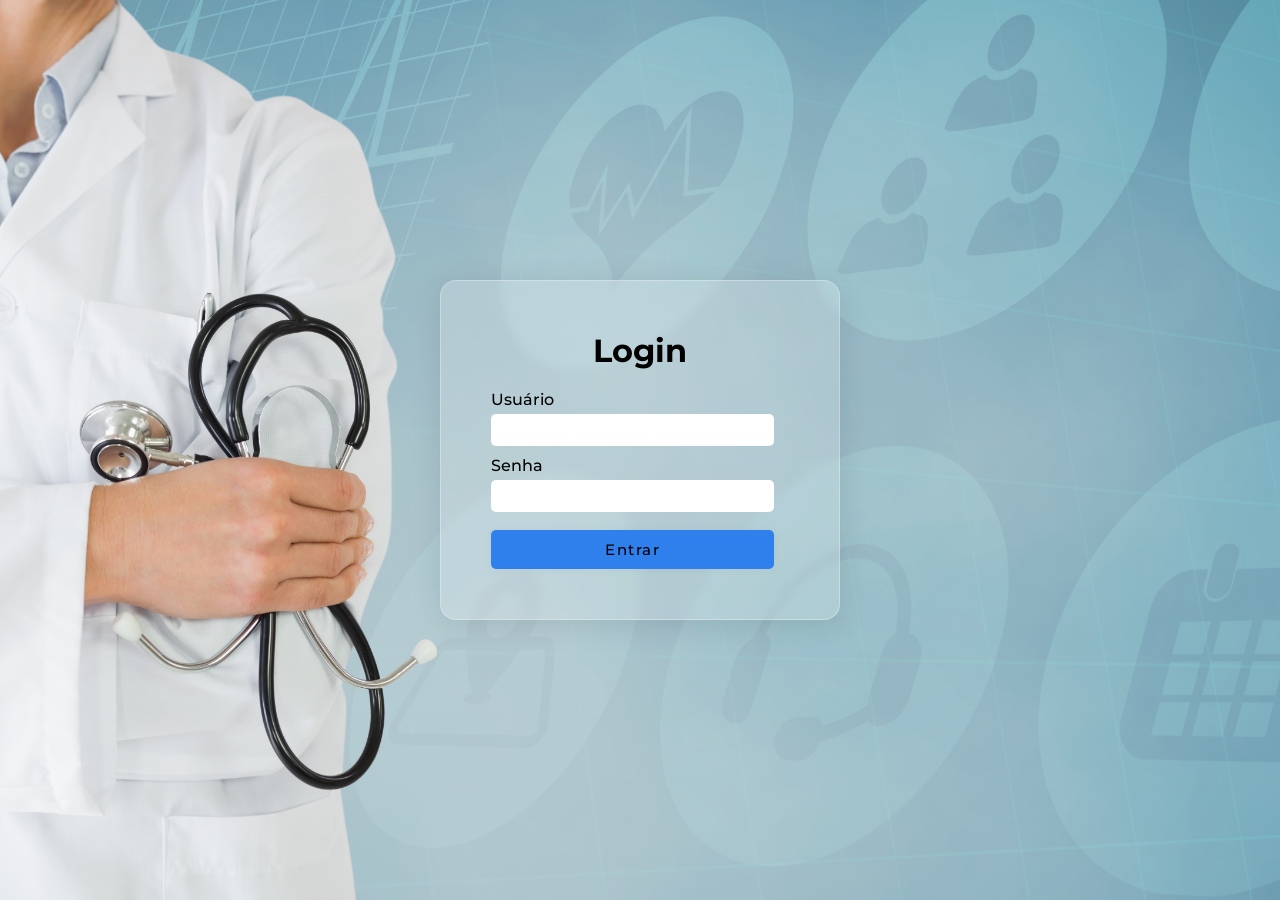
<file: index.html>
<!DOCTYPE html>
<html lang="pt-BR">
<head>
    <meta charset="UTF-8">
    <meta name="viewport" content="width=device-width, initial-scale=1.0">
    <link rel="stylesheet" href="./style.css">
    <link rel="preconnect" href="https://fonts.googleapis.com">
    <link rel="preconnect" href="https://fonts.gstatic.com" crossorigin>
    <link href="https://fonts.googleapis.com/css2?family=Montserrat:ital,wght@0,100..900;1,100..900&display=swap" rel="stylesheet">
    <title>Login</title>
    <link rel="icon" type="image/png" href="assets/favicon.png"/>
</head>
<body>
    <main>
        <div class="container">
            <h1>Login</h1>
            <form action="">
                <label for="usuario">Usuário</label>
                <input type="text" id="usuario"><br>
                <label for="password">Senha</label>
                <input type="text" id="password"><br>
                <button type="button" id="btn" onclick="validarLogin(event)">Entrar</button>
                <p id="msgErro" style="color: red;"></p>
            </form>
        </div>
    </main>
    <script src="main.js"></script>
</body>
</html>
</file>
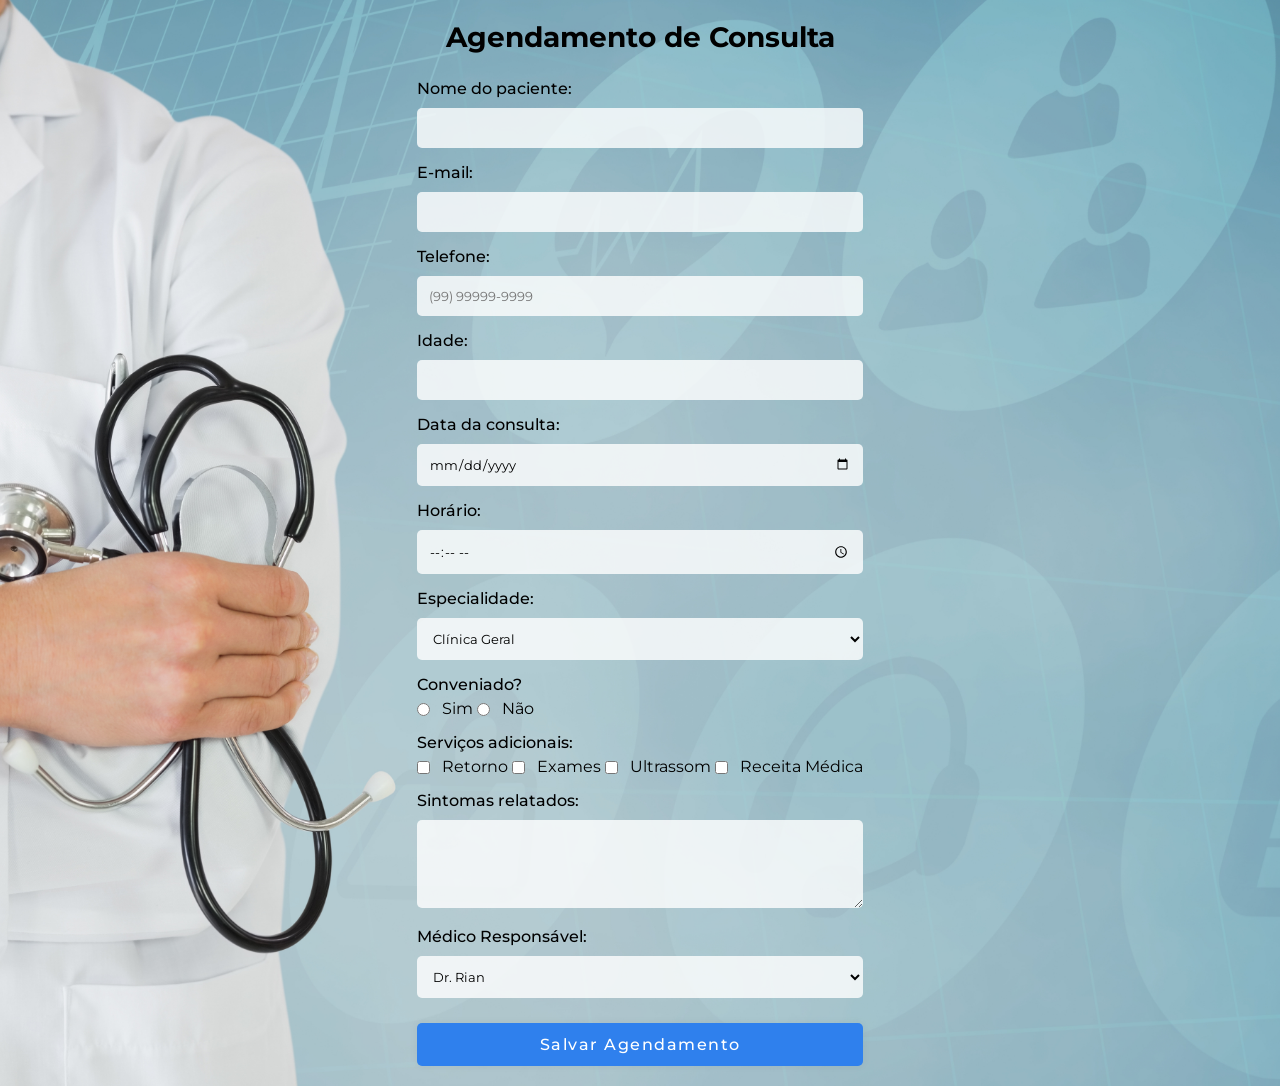
<file: agendamento.html>
<!DOCTYPE html>
<html lang="pt-BR">
<head>
    <meta charset="UTF-8">
    <meta name="viewport" content="width=device-width, initial-scale=1.0">
    <title>Agendamento de Consultas</title>
    <link rel="icon" type="image/png" href="assets/favicon.png"/>
    <link rel="stylesheet" href="cadastro.css">
</head>
<body>
    <main>
        <div class="cadastro">
            <h1>Agendamento de Consulta</h1>
            <form id="formAgendamento">
                <label for="nome">Nome do paciente:</label>
                <input type="text" id="nome" name="nome" required>

                <label for="email">E-mail:</label>
                <input type="email" id="email" name="email">

                <label for="telefone">Telefone:</label>
                <input type="tel" id="telefone" name="telefone" placeholder="(99) 99999-9999">

                <label for="idade">Idade:</label>
                <input type="number" id="idade" name="idade" min="0" max="120">

                <label for="data">Data da consulta:</label>
                <input type="date" id="data" name="data" required>

                <label for="hora">Horário:</label>
                <input type="time" id="hora" name="hora" required>

                <label for="especialidade">Especialidade:</label>
                <select id="especialidade" name="especialidade">
                    <option value="clinica_geral">Clínica Geral</option>
                    <option value="pediatria">Pediatria</option>
                    <option value="dermatologia">Dermatologia</option>
                    <option value="odontologia">Odontologia</option>
                    <option value="cardiologia">Cardiologia</option>
                </select>

                <label>Conveniado?</label>
                <input type="radio" id="conveniado_sim" name="conveniado" value="sim"> Sim
                <input type="radio" id="conveniado_nao" name="conveniado" value="nao"> Não

                <label>Serviços adicionais:</label>
                <input type="checkbox" id="retorno" name="servico" value="retorno"> Retorno
                <input type="checkbox" id="exames" name="servico" value="exames"> Exames
                <input type="checkbox" id="ultrassom" name="servico" value="ultrassom"> Ultrassom
                <input type="checkbox" id="receita" name="servico" value="receita"> Receita Médica

                <label for="sintomas">Sintomas relatados:</label>
                <textarea id="sintomas" name="sintomas" rows="4"></textarea>

                <label for="medico">Médico Responsável:</label>
                <select id="medico" name="medico">
                    <option value="dr_rian">Dr. Rian</option>
                    <option value="dr_wallace">Dr. Wallace</option>
                    <option value="dr_jailson">Dr. Jailson</option>
                </select>

                <button type="submit" id="btnSalvar">Salvar Agendamento</button>
            </form>
        </div>
    </main>
    <script src="main.js"></script>
</body>
</html>
</file>
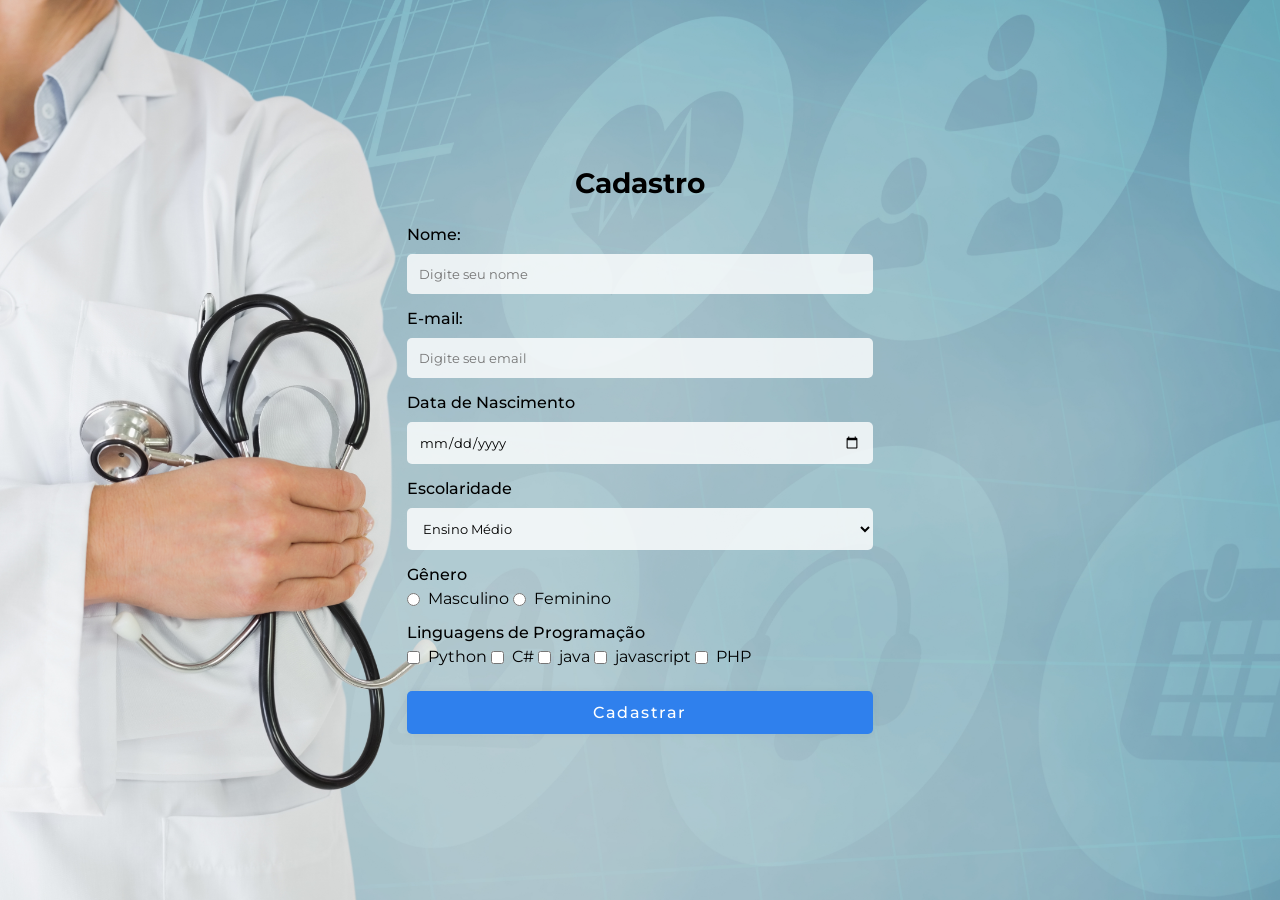
<file: cadastro.html>
<!DOCTYPE html>
<html lang="pt-BR">
<head>
    <meta charset="UTF-8">
    <meta name="viewport" content="width=device-width, initial-scale=1.0">
    <link rel="stylesheet" href="cadastro.css">
    <title>Cadastro</title>
</head>
<body>
    <main>
        <div class="cadastro">
            <h1>Cadastro</h1>
            <form action="" id="formCadastro">
                <label for="nome">Nome:</label>
                <input type="text" name="nome" placeholder="Digite seu nome" id="nome">
                <label for="email">E-mail:</label>
                <input type="email" placeholder="Digite seu email" id="email">
                <label for="datanasc">Data de Nascimento</label>
                <input type="date" id="datanasc">
                <label for="nivel">Escolaridade</label>
                <select name="" id="escolaridade">
                    <option value="ensino-medio">Ensino Médio</option>
                    <option value="graduação">Graduação</option>
                    <option value="pós-graduação">Pós-Graduação</option>
                    <option value="mestrado">Mestrado</option>
                </select>
                <label for="genero">Gênero</label>
                <input type="radio" name="genero" id="masculino" value="masculino">Masculino
                <input type="radio" name="genero" id="feminino" value="feminino">Feminino
                <label for="linguagens">Linguagens de Programação</label>
                <input type="checkbox" name="habilidade" id="python" value="python">Python
                <input type="checkbox" name="habilidade" id="c#" value="c#">C# 
                <input type="checkbox" name="habilidade" id="java" value="java">java
                <input type="checkbox" name="habilidade" id="javascript" value="javascript">javascript
                <input type="checkbox" name="habilidade" id="php" value="php">PHP
                <button type="submit" id="btn" onclick="salvarCadastro(event)">Cadastrar</button>
            </form>
        </div>
    </main>
 <script src="main.js"></script>
</body>
</html>
</file>
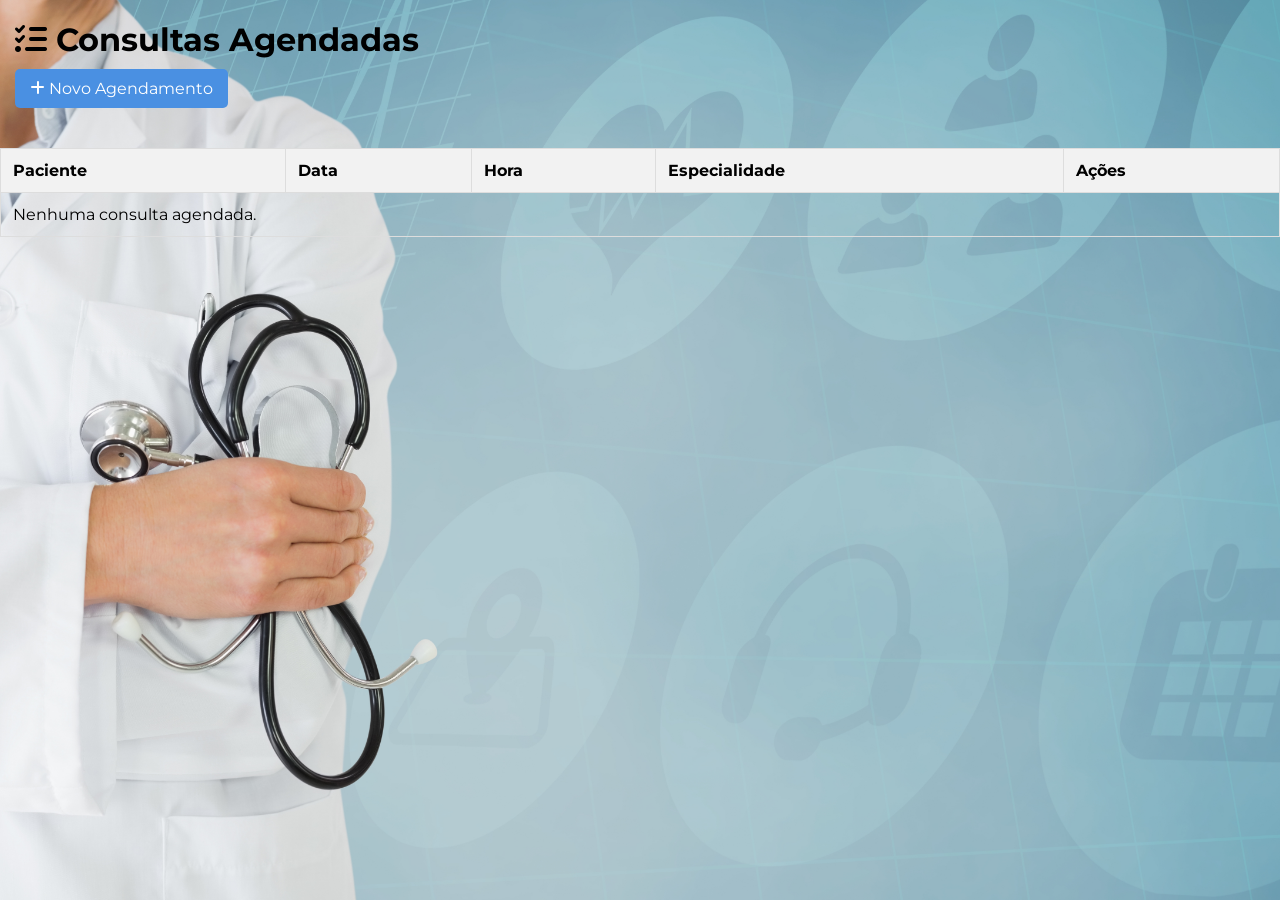
<file: lista.html>
<!DOCTYPE html>
<html lang="pt-BR">
<head>
    <meta charset="UTF-8">
    <meta name="viewport" content="width=device-width, initial-scale=1.0">
    <title>Lista de Agendamentos</title>
    <link rel="icon" type="image/png" href="/assets/favicon.png"/>
    <link rel="stylesheet" href="lista.css">
    <link rel="stylesheet" href="https://cdnjs.cloudflare.com/ajax/libs/font-awesome/6.5.2/css/all.min.css">
</head>
<body>
    <main>
        <div class="container cadastro">
            <h1><i class="fa-solid fa-list-check"></i> Consultas Agendadas</h1>
            <a href="agendamento.html" class="btn-new">
                <i class="fa-solid fa-plus" id="btn-agend"></i> Novo Agendamento
            </a>
            <table>
                <thead>
                    <tr>
                        <th>Paciente</th>
                        <th>Data</th>
                        <th>Hora</th>
                        <th>Especialidade</th>
                        <th>Ações</th>
                    </tr>
                </thead>
                <tbody id="lista-consultas">
                    </tbody>
            </table>
        </div>
    </main>
    <script src="main.js"></script>
</body>
</html>
</file>
<file: style.css>
@import url('https://fonts.googleapis.com/css2?family=Montserrat:ital,wght@0,100..900;1,100..900&display=swap');

* {
    margin: 0;
    padding: 0%;
    font-family: 'Montserrat', 'Lucida Sans Regular', 'Lucida Grande', 'Lucida Sans Unicode', Geneva, Verdana, sans-serif;
    box-sizing: border-box;


}

body {
    display: flex;
    justify-content: center;
    align-items: center;
    height: 100vh;
    background: #56CCF2; 
    background: -webkit-linear-gradient(to right, #2F80ED, #56CCF2);  
    background: linear-gradient(to right, #2F80ED, #56CCF2); 
    background-image: url('assets/bg.jpg');
    background-repeat: no-repeat;
    background-position: center;
    background-size: cover;
}

.container {

    width: 400px;
    background-color: lightskyblue;
    padding: 50px;
    background: rgba(255, 255, 255, 0.2);
    border-radius: 16px;
    box-shadow: 0 4px 30px rgba(0, 0, 0, 0.1);
    backdrop-filter: blur(5px);
    -webkit-backdrop-filter: blur(5px);
    border: 1px solid rgba(255, 255, 255, 0.3);
}


h1 {

    text-align: center;
    font-weight: bold;
    margin-bottom: 20px;
}

label {

    display: block;
    margin-bottom: 5px;
    font-weight: 500;

}

input {

    border: none;
    outline: none;
    padding: 8px;
    width: 95%;
    border-radius: 5px;
    margin-bottom: 10px;
}

button {
  width: 95%;
  padding: 10px;
  border-radius: 5px;
  cursor: pointer;
  border: 0;
  background-color: #2F80ED;
  box-shadow: rgb(0 0 0 / 5%) 0 0 8px;
  letter-spacing: 1.5px;
  font-size: 15px;
  font-weight: 500;
  transition: all 0.5s ease;
  margin-top: 8px;
}

button:hover {
  letter-spacing: 3px;
  background-color: lch(50.16% 59.89 281.24);
  color: hsl(0, 0%, 100%);
  box-shadow: rgb(#2F80ED, #56CCF2) 0px 7px 29px 0px;
}

button:active {
  letter-spacing: 3px;
  background-color: hsl(212, 80%, 48%);
  color: hsl(0, 0%, 100%);
  box-shadow: rgb(#2F80ED, #56CCF2) 0px 0px 0px 0px;
  transform: translateY(10px);
  transition: 100ms;
}
</file>
<file: cadastro.css>
@import url('https://fonts.googleapis.com/css2?family=Montserrat:ital,wght@0,100..900;1,100..900&display=swap');

* {
    margin: 0;
    padding: 0;
    font-family: 'Montserrat', 'Lucida Sans Regular', 'Lucida Grande', 'Lucida Sans Unicode', Geneva, Verdana, sans-serif;
    box-sizing: border-box;
}

body {
    display: flex;
    justify-content: center;
    align-items: center;
    min-height: 100vh;
    padding: 20px 0;
    background: #56CCF2;
    background: -webkit-linear-gradient(to right, #2F80ED, #56CCF2);
    background: linear-gradient(to right, #2F80ED, #56CCF2);
    background-image: url('assets/bg.jpg');
    background-repeat: no-repeat;
    background-position: center;
    background-size: cover;
}

.container {
    width: 90%;
    max-width: 600px;
    padding: 40px;
    background: rgba(255, 255, 255, 0.2);
    border-radius: 16px;
    box-shadow: 0 4px 30px rgba(0, 0, 0, 0.1);
    backdrop-filter: blur(5px);
    -webkit-backdrop-filter: blur(5px);
    border: 1px solid rgba(255, 255, 255, 0.3);
}

h1 {
    text-align: center;
    font-weight: bold;
    margin-bottom: 25px;
    font-size: 28px;
    color: #000000;
}

label {
    display: block;
    margin: 15px 0 5px 0;
    font-weight: 500;
    color: #000000;
}

input[type="text"],
input[type="email"],
input[type="tel"],
input[type="number"],
input[type="date"],
input[type="time"],
select,
textarea {
    width: 100%;
    padding: 12px;
    border: none;
    outline: none;
    border-radius: 5px;
    margin-top: 5px;
    background-color: rgba(255, 255, 255, 0.8);
}

input[type="radio"],
input[type="checkbox"] {
    margin-right: 8px;
    vertical-align: middle;
}

label[for*="conveniado_"],
label[for*="servico_"] {
    display: inline-block;
    margin-right: 15px;
}

button {
    width: 100%; 
    padding: 12px;
    border-radius: 5px;
    cursor: pointer;
    border: 0;
    background-color: #2F80ED;
    color: white;
    box-shadow: rgb(0 0 0 / 5%) 0 0 8px;
    letter-spacing: 1.5px;
    font-size: 16px;
    font-weight: 500;
    transition: all 0.3s ease;
    margin-top: 25px;
}

button:hover {
    letter-spacing: 2.5px;
    background-color: #1a6dd1;
    box-shadow: 0 7px 29px 0 rgba(47, 128, 237, 0.4);
}

button:active {
    letter-spacing: 2.5px;
    background-color: #155cb0;
    transform: translateY(5px);
    transition: 100ms;
}

p#msgErro {
    color: #d93025;
    text-align: center;
    margin-top: 10px;
    font-weight: 500;
}
</file>
<file: lista.css>
@import url('https://fonts.googleapis.com/css2?family=Montserrat:ital,wght@0,100..900;1,100..900&display=swap');

* {
    margin: 0;
    padding: 0%;
    font-family: 'Montserrat', 'Lucida Sans Regular', 'Lucida Grande', 'Lucida Sans Unicode', Geneva, Verdana, sans-serif;
    box-sizing: border-box;


}
 
body {

    min-height: 100vh;
    padding: 20px 0;
    background: #56CCF2;
    background: -webkit-linear-gradient(to right, #2F80ED, #56CCF2);
    background: linear-gradient(to right, #2F80ED, #56CCF2);
    background-image: url('assets/bg.jpg');
    background-repeat: no-repeat;
    background-position: center;
    background-size: cover;
}

h1 {

    margin-bottom: 10px;
    margin-left: 15px;
}


 
table {

    width: 100%;
    border-collapse: collapse;
    margin-top: 20px;
}

th,td {
    padding: 12px;
    border: 1px solid #ddd;
    text-align: left;
}

th {
    background-color: #f2f2f2;
}

.actions-cell {
    display: flex;
    gap: 10px;
}

.btn-action {
    padding: 5px 10px;
    border: none;
    border-radius: 4px;
    cursor: pointer;
    color: white;
}

.btn-edit {
    background-color: #f0ad4e;
}

.btn-delete {
    background-color: #d9534f;
}

.btn-new {
    display: inline-block;
    margin-bottom: 20px;
    padding: 10px 15px;
    background-color: #4a90e2;
    color: white;
    text-decoration: none;
    border-radius: 5px;
}

a {

    margin-left: 15px;

}
</file>
